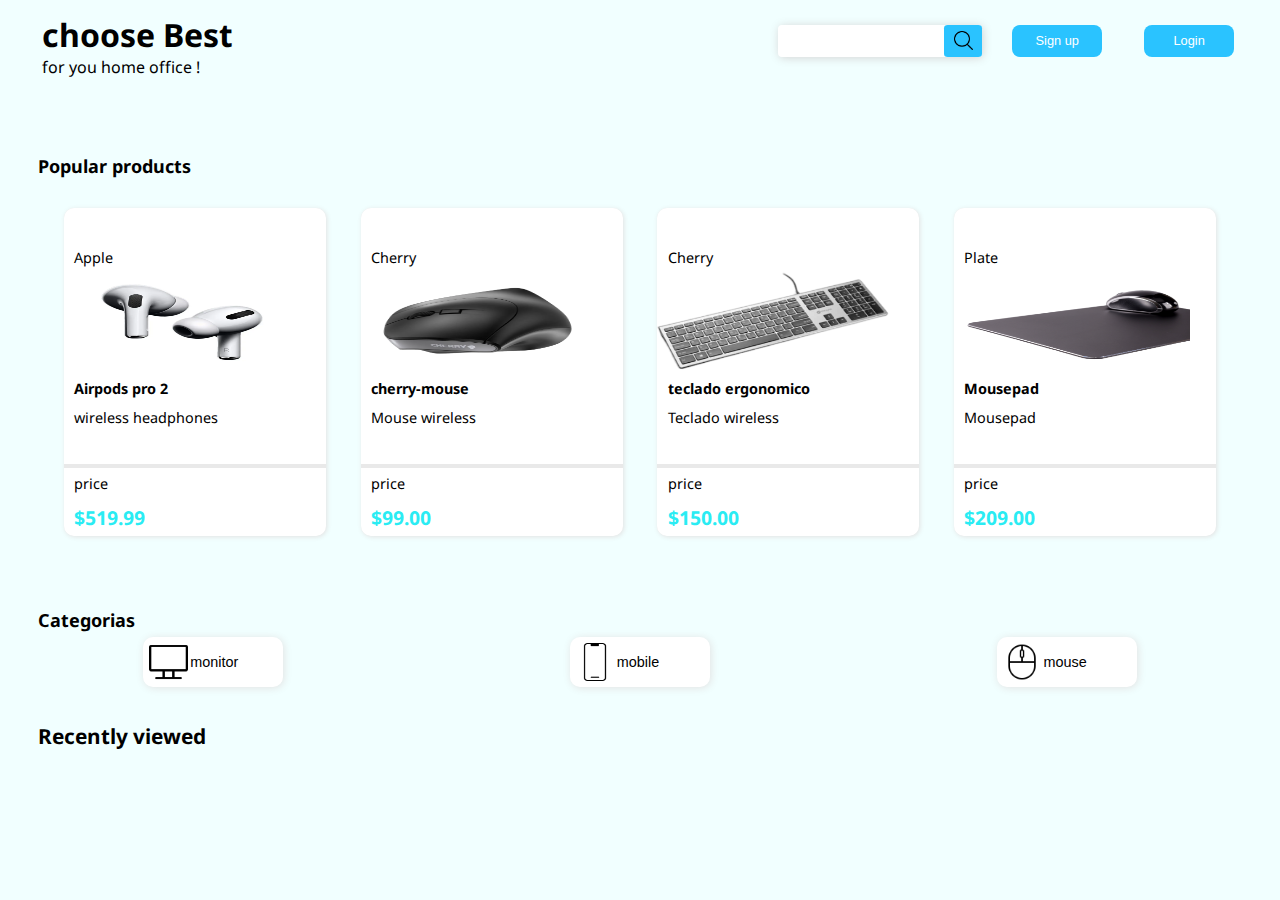
<file: index.html>
<!DOCTYPE html>
<html lang="en">
<head>
    <meta charset="UTF-8">
    <meta name="viewport" content="width=device-width, initial-scale=1.0">
    <title>choose</title>
    <link id="currentFile" rel="stylesheet" href="index.css">
    <link rel="preconnect" href="https://fonts.googleapis.com">
    <link rel="preconnect" href="https://fonts.gstatic.com" crossorigin>
    <script src="https://code.jquery.com/jquery-3.6.0.min.js"></script>
    <link href="https://fonts.googleapis.com/css2?family=Noto+Sans+Symbols:wght@100..900&display=swap" rel="stylesheet">
</head>
<body>
    <div class="Unit">
        <div class="Tex">
            <h1>choose Best</h1>
            <p>for you home office !</p>
        </div>
       <div class="Box-Unit">
            <div class="Pesquisa">
                <input class="TextProdu" type="text">
                <button class="Busca"><img class="Iconlup" src="icones/LupaPesquisa.png"></button>
            </div>
            <nav class="Login">
                <button class="SignButton">Sign up</button>
                <button class="LoginButton">Login</button>
            </nav>
       </div>
        <a href="#" class="usur"></a>
    </div>
    <div class="menu-mobile">
        <ul class="listNav">
            <li><button class="buttonNav"><img class="iconNavegation" src="icones/botao-home.png"></button></li>
            <li><button class="buttonNav"><img class="iconNavegation" src="icones/LupaPesquisa.png"></button></li>
            <li><button class="buttonNav"><img class="iconNavegation" src="icones/contorno-do-botao-de-seta-quadrado-de-login.png"></li>
            <li><button class="buttonNav"><img class="iconNavegation" src="icones/icons8-sign-up-50.png"></button></li>
        </ul>
    </div>
    <h2>Popular products</h2>
    <section class="Products">
        <div class="airpods">
            <div class="UnitDescription">
                <p>Apple</p>
                <img class="ProductImag" src="imagens/Airpods pro 2.webp" alt="Fone de souvido sem fio">
                <h3>Airpods pro 2</h3>
                <p>wireless headphones</p>
            </div>
            <div class="UnitPrice">
                <p>price</p>
                <h4>$519.99</h4>
            </div>
        </div>

        <div class="Mouse">
            <div class="UnitDescription">
                <p>Cherry</p>
                <img class="ProductImag" src="imagens/cherry-mouse.png" alt="Mouse ergonomicopreto">
                <h3>cherry-mouse</h3>
                <p>Mouse wireless</p>
            </div>
            <div class="UnitPrice">
                <p>price</p>
                <h4>$99.00</h4>
            </div>
        </div>

        <div class="Teclado">
            <div class="UnitDescription">
                <p>Cherry</p>
                <img class="ProductImag" src="imagens/Teclado ergonomico.png" alt="Teclado ergonomicopreto">
                <h3>teclado ergonomico</h3>
                <p>Teclado wireless</p>
            </div>
            <div class="UnitPrice">
                <p>price</p>
                <h4>$150.00</h4>
            </div>
        </div>

        <div class="Mousepad">
            <div class="UnitDescription">
                <p>Plate</p>
                <img class="ProductImag" src="imagens/aluminum-pad(1).png" alt="Mouse pad com um mouse sobrepondo-o">
                <h3>Mousepad</h3>
                <p>Mousepad</p>
            </div>
            <div class="UnitPrice">
                <p>price</p>
                <h4>$209.00</h4>
            </div>
        </div>
    </section>
    <h2>Categorias</h2>
    <section class="FillProduct">
        <ul class="Categories">
            <li><a class="sellProduct" href="#"><img class="iconsearch" src="icones/monitor_3076345.png"><p>monitor</p></a></li>
            <li><a class="sellProduct" href="#"><img class="iconsearch" src="icones/smartphone_7344131.png"><p>mobile</p></a></li>
            <li><a class="sellProduct" href="#"><img class="iconsearch" src="icones/mouse.png"><p>mouse</p></a></li>
        </ul>
    </section>

    <h2 class="TitleRecent">Recently viewed</h2>
    <div class="recently">

    </div>
    <script type="module" src="./index.js"></script>
    
</body>
</html>
</file>
<file: index.css>
*{
    margin: 0;
    padding: 0;
}
body{
    font-size: 62.5%;
    background-color: rgb(241, 255, 255);
    height: 100%;
}
.Unit{
    width: 100%;
    height: max-content;
    background-color: rgba(0, 255, 255, 0);
    display: flex;
    flex-direction: row;
    justify-content: space-around;
    align-items: center;
}
.Tex{
    background-color: rgba(250, 235, 215, 0);
    width: 55%;
    padding-left: 2%;
}
.Tex h1{
    font-family: "Noto Sans Symbols", sans-serif;
    font-size: clamp(1.3rem, 2.5vmax, 2rem);
    height: clamp(2vmax, 21.5vmax, 3.8vmax);
}
.Tex p{
    font-family: "Noto Sans Symbols", sans-serif;
    font-size: clamp(1rem, 1vmax, 1rem);
}
.usur{
    display: none;
}
.Box-Unit{
    display: flex;
    flex-direction: row;
    justify-content: space-around;
    align-items: center;
    transition: .8s;
}
.menu-mobile{
    display: none;
}
.Pesquisa{
    display: flex;
    flex-direction: row;
    justify-content: center;
    align-items: center;
    height: max-content;
    width: max-content;
    border-top-right-radius: 4px;
    border-bottom-right-radius: 4px;
    border-top-left-radius: 4px;
    border-bottom-left-radius: 4px;
    background-color: white;
    box-shadow: 1px 1px 10px rgb(212, 212, 212);
    transition: .9s;
}
.TextProdu{
    height: 2vmax;
    width: 13vmax;
    border: none;
    outline: none;
    background-color: rgba(240, 248, 255, 0);
    text-indent: 10px;
}
.Iconlup{
    width: 1.5vmax;
    height: 1.5vmax;
}
.Busca{
    width: 3vmax;
    height: 2.5vmax;
    border: none;
    display: flex;
    align-items: center;
    justify-content: center;
    border-top-right-radius: 10%;
    border-bottom-right-radius: 10%;
    border-top-left-radius: 10%;
    border-bottom-left-radius: 10%;
    background-color: rgb(42, 195, 255);
    transition: .2s;
    cursor: pointer;
}
.Busca:hover{
    background-color: rgb(0, 155, 216);
}
.Login{
    width: 22vmax;
    display: flex;
    flex-direction: row;
    justify-content: center;
    align-items: center;
    gap: 15%;
    background-color: rgba(127, 255, 212, 0);
    transition: .8s;
}
.SignButton, .LoginButton{
    border: none;
    border-radius: 8px;
    font-family: sans-serif;
    font-size: clamp(.7rem, 1vmax, 1rem);
    text-align: center;
    text-decoration: none;
    color: white;
    background-color: rgb(42, 195, 255);
    width: 7vmax;
    padding: 3%;
    transition: .2s;
}
.LoginButton:hover{
    background-color: rgb(0, 155, 216);
}
.SignButton:hover{
    background-color: rgb(0, 155, 216);
}
h2{
    font-family: "Noto Sans Symbols", sans-serif;
    font-size: clamp(1rem, 2vh, 1.3rem);
    margin-top: 5%;
    text-indent: 3%;
}
.TitleRecent{
    font-family: "Noto Sans Symbols", sans-serif;
    font-size: 1.3rem;
    margin-top: 2%;
    text-indent: 3%;
}
.Products{
    padding-left: 5%;
    padding-right: 5%;
    gap: 3%;
    margin-top: 2%;
    white-space: nowrap;
    display: flex;
    justify-content: space-around;
}

.ProductImag{
    width: 90%;
    height: 8vmax;
}

.airpods, .Mouse, .Teclado, .Mousepad{
    width: 25%;
    height: max-content;
    display: inline-flex;
    flex-direction: column;
    background-color: rgb(233, 233, 233);
    gap: .3vmax;
    border-radius: 10px;
    box-shadow: 1px 1px 5px rgb(226, 226, 226);
}
.active-pageproducts{
    display: none;
}
.UnitDescription{
    display: flex;
    flex-direction: column;
    justify-content: center;
    height: 20vmax;
    border-top-left-radius: 10px;
    border-top-right-radius: 10px;
    background-color: rgb(255, 255, 255);
}
.UnitDescription h3{
    font-family: "Noto Sans Symbols", sans-serif;
    font-size: clamp(.9rem, .5vmax, 1.3rem);
    height: max-content;
    text-indent: 4%;
}
.UnitDescription p{
    font-family: "Noto Sans Symbols", sans-serif;
    font-size: clamp(.9rem, 1vmax, 1rem);
    text-indent: 4%;
}

.UnitPrice{
    background-color: white;
    width: 100%;
    height: 100%;
    display: flex;
    flex-direction: column;
    justify-content: center;
    border-bottom-left-radius: 10px;
    border-bottom-right-radius: 10px;
}
.UnitPrice p{
    font-family: "Noto Sans Symbols", sans-serif;
    font-size: clamp(.9rem, 1vmax, 1rem);
    text-indent: 4%;
}
.UnitPrice h4{
    font-family: "Noto Sans Symbols", sans-serif;
    font-size: clamp(1.2rem, 1vmax, 1.4rem);
    color: rgb(42, 236, 243);
    text-indent: 4%;
}
.Categories{
    display: flex;
    flex-direction: row;
    justify-content: space-around;
    width: 100%;
    margin: 0%;
    padding: 0%;
}
.iconsearch{
    width: 3vmax;
}
.Categories li{
    list-style: none;
    width: 10%;
    padding: 6px;
    border-radius: 10px;
    box-shadow: 1px 1px 8px rgb(226, 226, 226);
    background-color: rgb(255, 255, 255);
    flex-grow: 0;
}
.sellProduct{
    font-family: "Noto Sans Symbols", sans-serif;
    font-family: sans-serif;
    font-size: clamp(.9rem, 1vmax, 1rem);
    text-align: center;
    text-decoration: none;
    width: max-content;
    gap: 3%;
    display: flex;
    flex-direction: row;
    align-items: center;
    color: black;
}
.FillProduct{
    display: flex;
    justify-content: center;
    align-items: center;
}
@media (max-width: 600px) {
    .Unit{
        height: 10vmax;
        justify-content: left;
    }
    .List-Menu{
        width: 20px;
    }
    .Box-Unit{
       display: none;
    }
    .Pesquisa-mobile{
        display: flex;
        flex-direction: row;
        justify-content: center;
        align-items: center;
        height: 13%;
        width: 50%;
        margin: 3% auto  0;
        border-top-right-radius: 4px;
        border-bottom-right-radius: 4px;
        border-top-left-radius: 4px;
        border-bottom-left-radius: 4px;
        background-color: white;
        box-shadow: 1px 1px 10px rgb(212, 212, 212);
        transition: .9s;
    }
    .TextProdu{
        height: 100%;
        width: 100%;
        border: none;
        outline: none;
        background-color: rgba(5, 133, 245, 0);
        text-indent: 10px;
    }
    .elementestwo-mobile{
        width: 20%;
        height: 100%;
        border: none;
        display: flex;
        align-items: center;
        justify-content: center;
        border-top-right-radius: 10%;
        border-bottom-right-radius: 10%;
        border-top-left-radius: 10%;
        border-bottom-left-radius: 10%;
        background-color: rgb(42, 195, 255);
        transition: .2s;
        cursor: pointer;
    }
    .elementstwo-mobile:hover{
        background-color: rgb(0, 155, 216);
    }
    .Iconlup-search{
        width: 10px;
    }
    .menu-mobile{
        display: flex;
        position: fixed;
        top: 95%;
        width: 100%;
    }
    .listNav{
        display: flex;
        flex-direction: row;
        justify-content: space-around;
        width: 100%;
        list-style: none;
    }
    .buttonNav{
        border: none;
        background-color: rgba(0, 255, 255, 0);
        transition: .5s;
    }
    .iconNavegation{
        width: 3vmax;
    }
    .iconNavegation:hover{
        filter: drop-shadow(1px 2px 3px black);
    }
    .Pesquisa, .Login{
        margin-left: 40%;
    }
    .Login{
        flex-direction: column;
        justify-content: space-around;
        width: 100%;
        height: 35%;
    }
    .SignButton, .LoginButton{
        width: 12vmax;
        height: 2vmax;
        border-radius: 5px;
    }
    .airpods, .Mouse, .Teclado, .Mousepad{
        width: 50%;
        height: max-content;
        gap: .3vmax;
        flex-shrink: 0;
        border-radius: 10px;
        box-shadow: 1px 10px 5px rgb(226, 226, 226);
    }
    .UnitDescription{
        height: 60%;
        width: 100%;
    }
    .UnitPrice{
        width: 100%;
        height: 30%;
    }
    .Products{
        margin: 0 auto 0;
        width: 87%;
        height: 40vmax;
        overflow: auto;
        display: flex;
        justify-content: left;
        align-items: center;
    }
    .FillProduct{
        margin: 0 auto 0;
        width: 98%;
        display: flex;
        align-items: center;
    }
    .Categories li{
        width: max-content;
    }
    .sellProduct{
        width: 11vmax;
        border-radius: 7px;
    }
}
</file>
